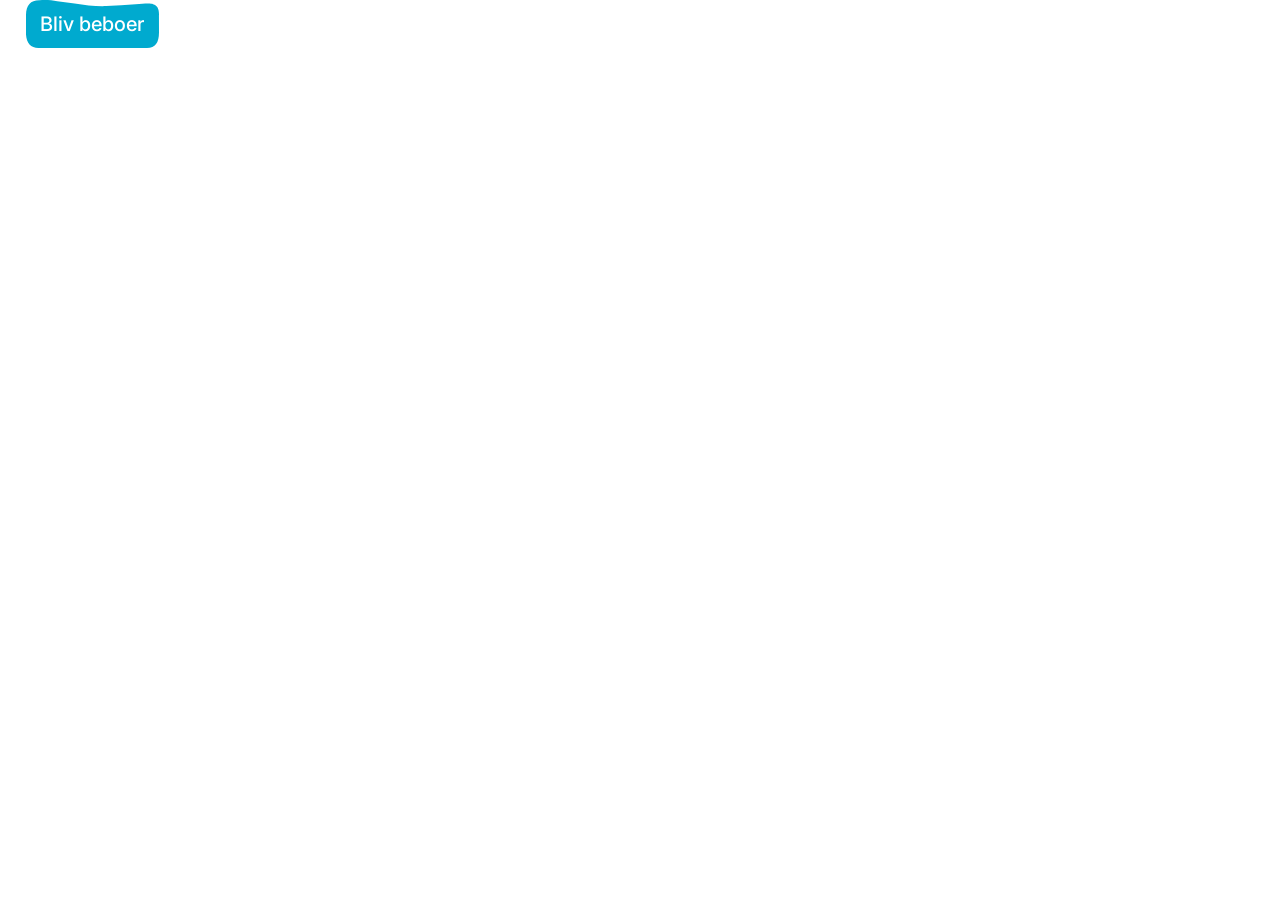
<file: components/buttons/index.html>
<!DOCTYPE html>
<html lang="da">

<head>
    <meta charset="UTF-8">
    <meta name="viewport" content="width=device-width, initial-scale=1.0">
    <link rel="stylesheet" href="buttons.css">
    <link rel="preconnect" href="https://fonts.googleapis.com">
    <link rel="preconnect" href="https://fonts.gstatic.com" crossorigin>
    <link
        href="https://fonts.googleapis.com/css2?family=Inter:ital,opsz,wght@0,14..32,100..900;1,14..32,100..900&display=swap"
        rel="stylesheet">
    <link rel="preconnect" href="https://fonts.googleapis.com">
    <link rel="preconnect" href="https://fonts.gstatic.com" crossorigin>
    <link href="https://fonts.googleapis.com/css2?family=Plus+Jakarta+Sans:ital,wght@0,200..800;1,200..800&display=swap"
        rel="stylesheet">
    <title>Metal kollegiet</title>

</head>
<body>
    
    <button class="all-buttons" href="#">Bliv beboer</button>

</body>
</html>
</file>
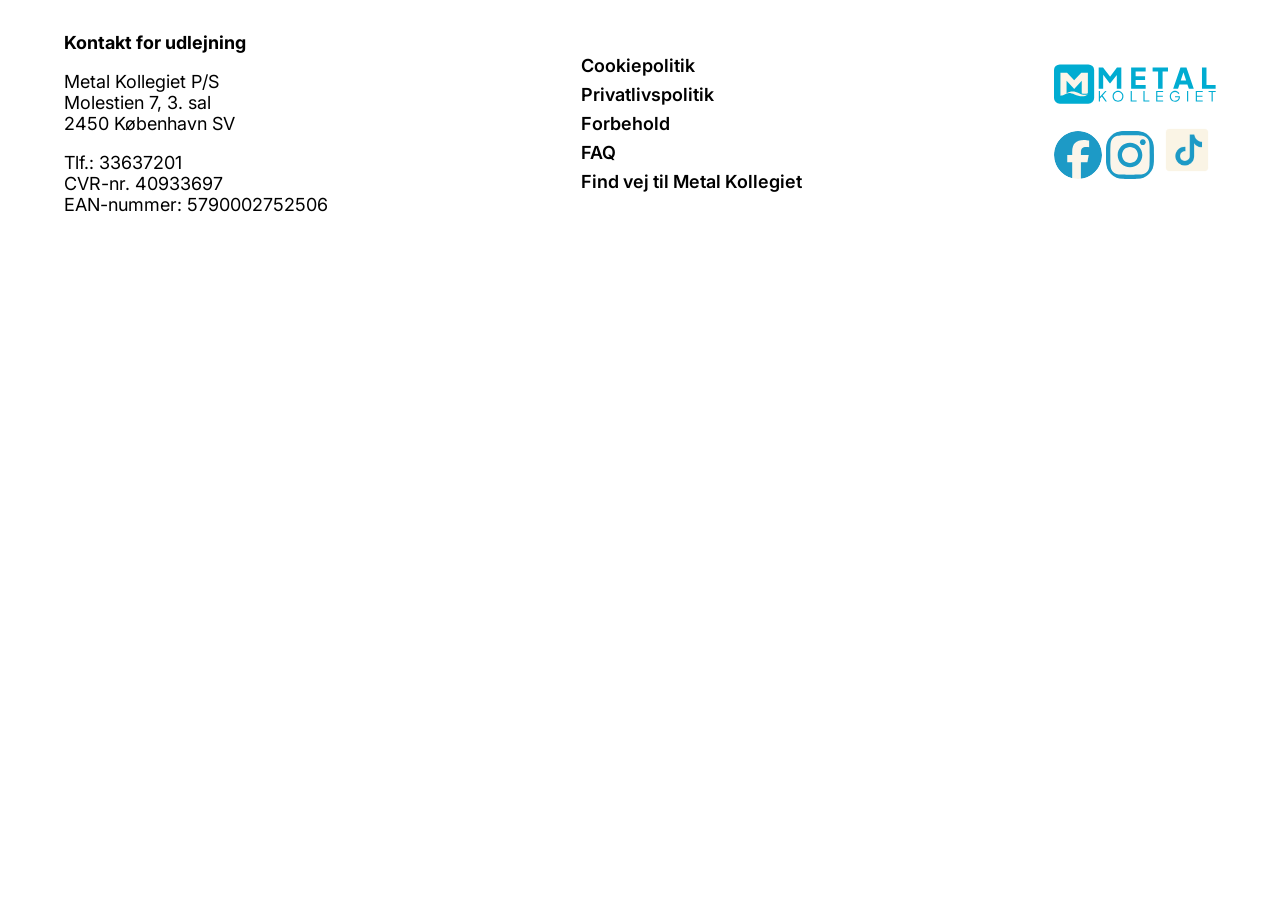
<file: components/footer/index.html>
<!DOCTYPE html>
<html lang="da">

<head>
    <meta charset="UTF-8">
    <meta name="viewport" content="width=device-width, initial-scale=1.0">
    <link rel="stylesheet" href="footer.css">
    <link rel="preconnect" href="https://fonts.googleapis.com">
    <link rel="preconnect" href="https://fonts.gstatic.com" crossorigin>
    <link
        href="https://fonts.googleapis.com/css2?family=Inter:ital,opsz,wght@0,14..32,100..900;1,14..32,100..900&display=swap"
        rel="stylesheet">
    <link rel="preconnect" href="https://fonts.googleapis.com">
    <link rel="preconnect" href="https://fonts.gstatic.com" crossorigin>
    <link href="https://fonts.googleapis.com/css2?family=Plus+Jakarta+Sans:ital,wght@0,200..800;1,200..800&display=swap"
        rel="stylesheet">
    <title>Metal kollegiet</title>

</head>
<body>
    
    <footer class="c-footer">
        <address>
            <span class="bold">Kontakt for udlejning</span>
            <br>
            <span>Metal Kollegiet P/S</span>
            <span>Molestien 7, 3. sal</span>
            <span>2450 København SV</span>
            <br>
            <a href="tel:33637201">
                Tlf.: 33637201
            </a>
            <span>CVR-nr. 40933697</span>
            <span>EAN-nummer: 5790002752506</span>
        </address>
        <ul role="list" class="links">
            <li><a href="#">Cookiepolitik</a></li>
            <li><a href="#">Privatlivspolitik</a></li>
            <li><a href="#">Forbehold</a></li>
            <li><a href="#">FAQ</a></li>
            <li><a href="#">Find vej til Metal Kollegiet</a></li>
        </ul>
        <div class="logo-and-socials">
            <img src="./icons/logo-desktop.svg" alt="Gå tilbage til forsiden">
            <div class="social-icons">
                <a href="#"><img src="./icons/facebook.svg" alt="Facebook"></a>
                <a href="#"><img src="./icons/instagram.svg" alt="Instagram"></a>
                <a href="#"><img src="./icons/tiktok.svg" alt="TikTok"></a>
            </div>
        </div>
    </footer>

</body>
</html>
</file>
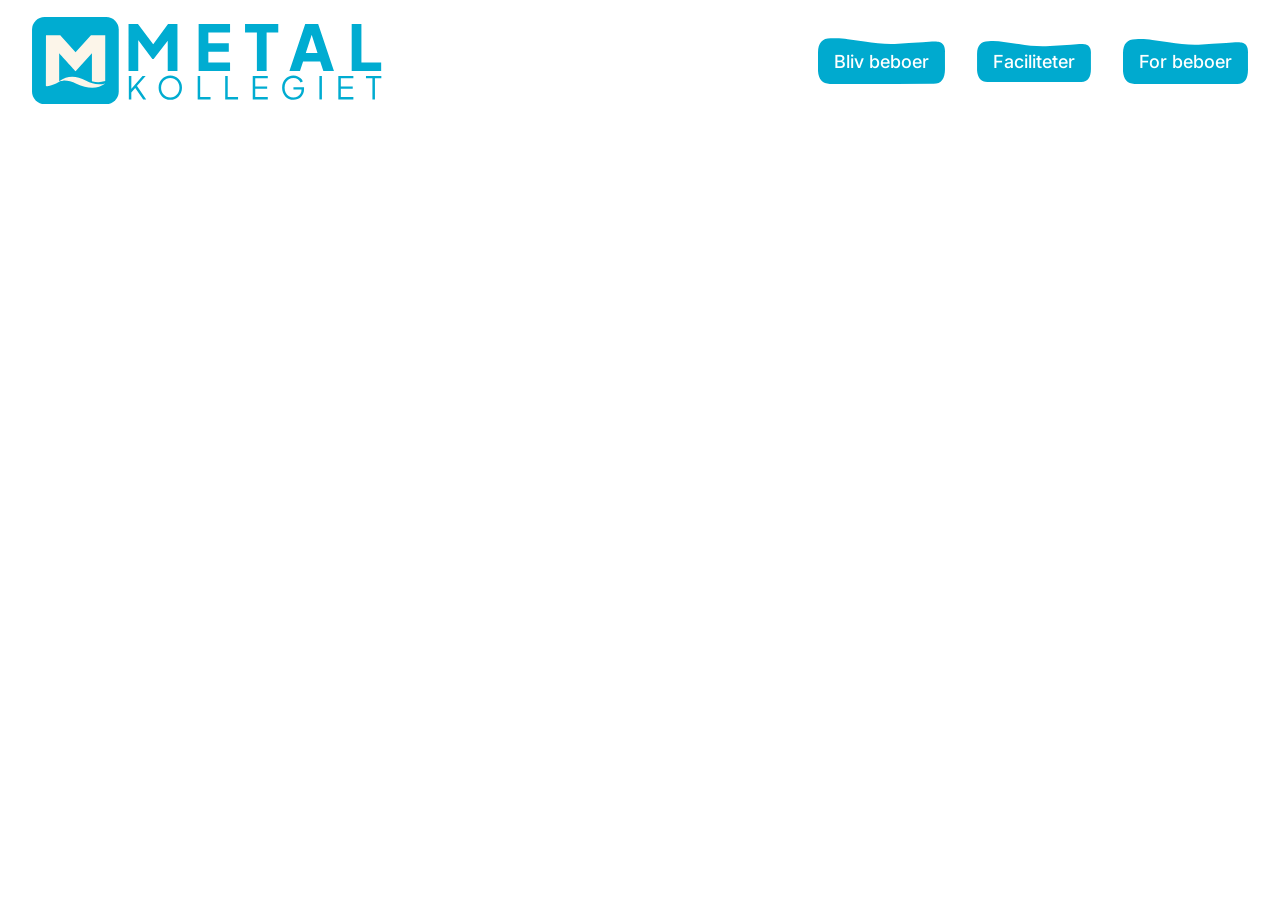
<file: components/navbar/index.html>
<!DOCTYPE html>
<html lang="da">

<head>
    <meta charset="UTF-8">
    <meta name="viewport" content="width=device-width, initial-scale=1.0">
    <link rel="stylesheet" href="navbar.css">
    <link rel="preconnect" href="https://fonts.googleapis.com">
    <link rel="preconnect" href="https://fonts.gstatic.com" crossorigin>
    <link
        href="https://fonts.googleapis.com/css2?family=Inter:ital,opsz,wght@0,14..32,100..900;1,14..32,100..900&display=swap"
        rel="stylesheet">
    <link rel="preconnect" href="https://fonts.googleapis.com">
    <link rel="preconnect" href="https://fonts.gstatic.com" crossorigin>
    <link href="https://fonts.googleapis.com/css2?family=Plus+Jakarta+Sans:ital,wght@0,200..800;1,200..800&display=swap"
        rel="stylesheet">
    <title>Metal kollegiet</title>

</head>
<body>
    
    <header class="c-navbar">
        <img src="./icons/logo-desktop.svg" alt="Gå tilbage til forsiden">
        <nav>
            <ul role="list">
                <li><button href="#">Bliv beboer</button></li>
                <li><button href="#">Faciliteter</button></li>
                <li><button href="#">For beboer</button></li>
            </ul>
        </nav>
    </header>

</body>
</html>
</file>
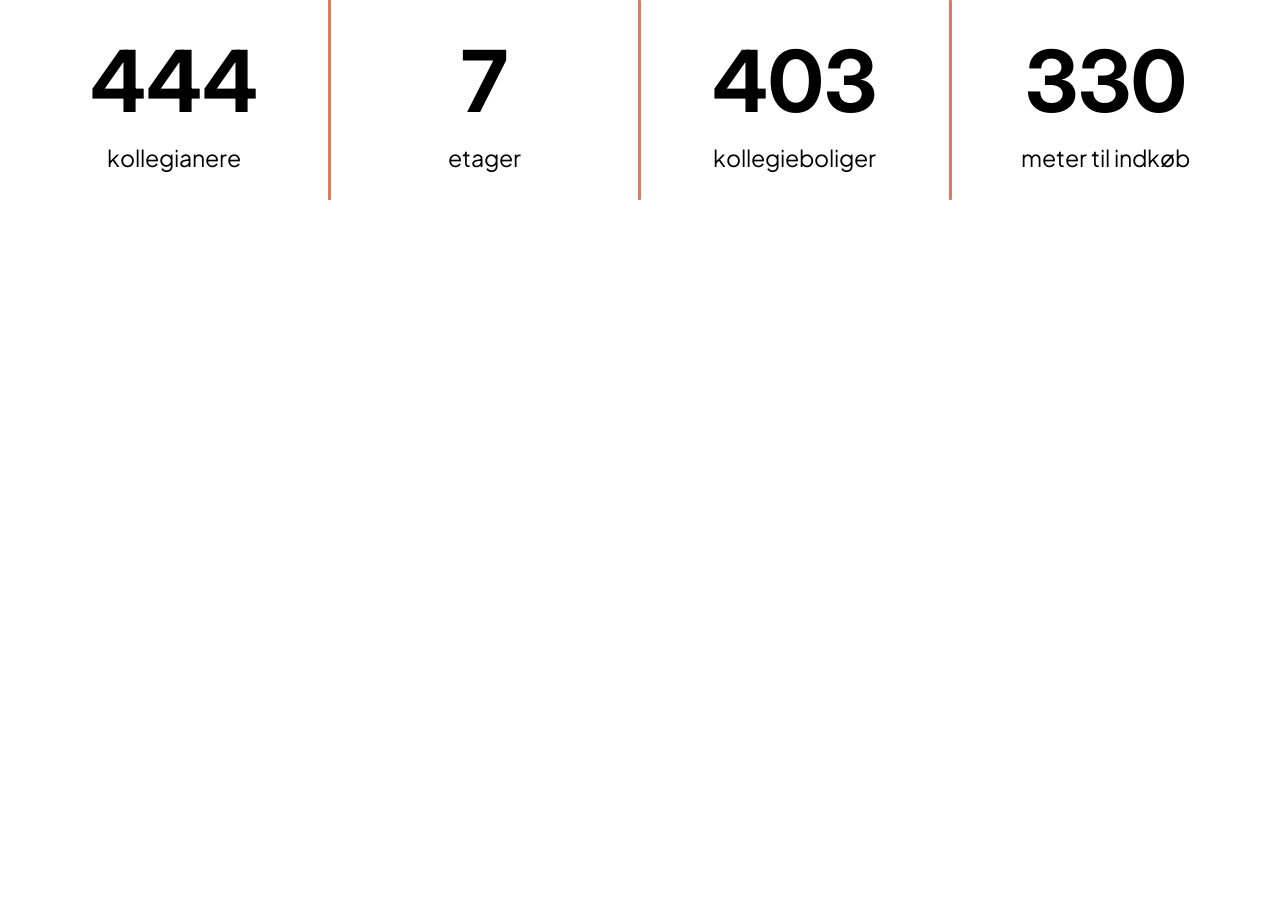
<file: components/stat-card/index.html>
<!DOCTYPE html>
<html lang="da">

<head>
    <meta charset="UTF-8">
    <meta name="viewport" content="width=device-width, initial-scale=1.0">
    <link rel="stylesheet" href="stat-card.css">
    <link rel="stylesheet" href="animation.css">
    <script src="countUpAnimation.js" defer></script>
    <link rel="preconnect" href="https://fonts.googleapis.com">
    <link rel="preconnect" href="https://fonts.gstatic.com" crossorigin>
    <link
        href="https://fonts.googleapis.com/css2?family=Inter:ital,opsz,wght@0,14..32,100..900;1,14..32,100..900&display=swap"
        rel="stylesheet">
    <link rel="preconnect" href="https://fonts.googleapis.com">
    <link rel="preconnect" href="https://fonts.gstatic.com" crossorigin>
    <link href="https://fonts.googleapis.com/css2?family=Plus+Jakarta+Sans:ital,wght@0,200..800;1,200..800&display=swap"
        rel="stylesheet">
    <title>Metal kollegiet</title>
</head>

<body>

    <ul role="list" class="stat-card-c">
        <li class="stat">
            <div class="number integer-number-animation" aria-hidden="true" data-value="444"></div>
            <h2 class="visually-hidden">444</h2>
            <p>kollegianere</p>
        </li>
        <li class="stat">
            <div class="number integer-number-animation" aria-hidden="true" data-value="7"></div>
            <h2 class="visually-hidden">7</h2>
            <p>etager</p>
        </li>
        <li class="stat">
            <div class="number integer-number-animation" aria-hidden="true" data-value="403"></div>
            <h2 class="visually-hidden">403</h2>
            <p>kollegieboliger</p>
        </li>
        <li class="stat">
            <div class="number integer-number-animation" aria-hidden="true" data-value="330"></div>
            <h2 class="visually-hidden">330</h2>
            <p>meter til indkøb</p>
        </li>
    </ul>

</body>

</html>
</file>
<file: components/buttons/buttons.css>
* {
  box-sizing: border-box;
  margin: 0;
  padding: 0;
}

:root {
  /* Colors */
  --orange-color: #E07A5F;
  --blue-color: #00AACF;
  --blue-hover-color: #00708A;
  --white-color: #FFFFFF;

  /* Fonts */
  --font-heading: "Inter", sans-serif;
  --font-text: "Plus Jakarta Sans", sans-serif;

  /* Font Weights */
  --font-weight-regular: 400;
  --font-weight-medium: 500;
  --font-weight-semi-bold: 600;
  --font-weight-bold: 700;
}

ul[role="list"] {
  list-style: none;
}

.visually-hidden {
    position: absolute;
    width: 1px;
    height: 1px;
    overflow: hidden;
    white-space: nowrap;
    clip: rect(0 0 0 0);
    clip-path: inset(50%);
}

/****** DESKTOP ******/

    .all-buttons {
      background-color: var(--blue-color);
      mask-image: url('./icons/button.svg');
      mask-size: contain;
      mask-repeat: no-repeat;
      mask-position: center;
      padding: 0.75rem 2.5rem;
      border: none;
      cursor: pointer;
      color: var(--white-color);
      font-size: 20px;
      font-family: var(--font-heading);
      font-weight: var(--font-weight-medium);
      transition: 0.2s ease-in-out;

      @media (max-width: 768px) {
        padding: 0.5rem 1.5rem;
        font-size: 16px;
      }

      &:hover {
        background-color: var(--blue-hover-color);
      }
    }
</file>
<file: components/footer/footer.css>
* {
  box-sizing: border-box;
  margin: 0;
  padding: 0;
}

:root {
  /* Colors */
  --orange-color: #E07A5F;

  /* Fonts */
  --font-heading: "Inter", sans-serif;
  --font-text: "Plus Jakarta Sans", sans-serif;

    /* Font Weights */
  --font-weight-regular: 400;
  --font-weight-medium: 500;
  --font-weight-semi-bold: 600;
  --font-weight-bold: 700;
}

ul[role="list"] {
  list-style: none;
}

.visually-hidden {
    position: absolute;
    width: 1px;
    height: 1px;
    overflow: hidden;
    white-space: nowrap;
    clip: rect(0 0 0 0);
    clip-path: inset(50%);
}

/****** DESKTOP ******/

.c-footer {
  display: flex;
  flex-wrap: wrap;
  justify-content: space-between;
  align-items: center;
  padding: 2rem 4rem;
  gap: 50px;

  address {
    font-style: normal;

    span {
      display: block;
      font-family: var(--font-heading);
      font-size: 18px;
    }

    a {
      font-family: var(--font-heading);
      font-size: 18px;
      color: black;
      text-decoration: none;
    }

    .bold {
      font-weight: var(--font-weight-bold);
    }
  }

  .links {
    display: flex;
    flex-direction: column;
    gap: 1ch;

    a {
      font-family: var(--font-heading);
      font-size: 18px;
      color: black;
      font-weight: var(--font-weight-semi-bold);
      text-decoration: none;

      &:hover {
        text-decoration: underline;
      }
    }
  }

  .logo-and-socials {
    display: flex;
    flex-direction: column;
    gap: 1rem;

    /* img {
      max-width: 250px;
      width: 100%;
    } */
  }
}
</file>
<file: components/navbar/navbar.css>
* {
  box-sizing: border-box;
  margin: 0;
  padding: 0;
}

:root {
  /* Colors */
  --orange-color: #E07A5F;
  --blue-color: #00AACF;
  --blue-hover-color: #00708A;
  --white-color: #FFFFFF;

  /* Fonts */
  --font-heading: "Inter", sans-serif;
  --font-text: "Plus Jakarta Sans", sans-serif;

  /* Font Weights */
  --font-weight-regular: 400;
  --font-weight-medium: 500;
  --font-weight-semi-bold: 600;
  --font-weight-bold: 700;
}

ul[role="list"] {
  list-style: none;
}

.visually-hidden {
    position: absolute;
    width: 1px;
    height: 1px;
    overflow: hidden;
    white-space: nowrap;
    clip: rect(0 0 0 0);
    clip-path: inset(50%);
}

/****** DESKTOP ******/

.c-navbar {
  display: flex;
  justify-content: space-between;
  align-items: center;
  padding: 1rem 2rem;

  img {
    max-width: 350px;
    width: 100%;

    @media (max-width: 768px) {
      max-width: 35px;
    }
  }

  ul {
    display: flex;
    gap: 2rem;

    button {
      background-color: var(--blue-color);
      mask-image: url('./icons/button.svg');
      mask-size: contain;
      mask-repeat: no-repeat;
      mask-position: center;
      padding: 1rem;
      border: none;
      cursor: pointer;
      color: var(--white-color);
      font-size: 18px;
      font-family: var(--font-heading);
      font-weight: var(--font-weight-medium);
      transition: 0.2s ease-in-out;

      &:hover {
        background-color: var(--blue-hover-color);
      }
    }
  }
}
</file>
<file: components/stat-card/stat-card.css>
* {
  box-sizing: border-box;
  margin: 0;
  padding: 0;
}

:root {
  /* Colors */
  --orange-color: #E07A5F;

  /* Fonts */
  --font-heading: "Inter", sans-serif;
  --font-text: "Plus Jakarta Sans", sans-serif;
}

ul[role="list"] {
  list-style: none;
}

.visually-hidden {
    position: absolute;
    width: 1px;
    height: 1px;
    overflow: hidden;
    white-space: nowrap;
    clip: rect(0 0 0 0);
    clip-path: inset(50%);
}

/****** DESKTOP ******/

.stat-card-c {
  display: flex;
  justify-content: center;
  align-items: center;
  padding-inline: 20px;

  @media (max-width: 768px) {
    flex-direction: column;
  }

  
  .stat {
    display: flex;
    flex-direction: column;
    justify-content: center;
    align-items: center;
    height: 200px;
    max-width: 320px;
    width: 100%;
    gap: 10px;
    
    .number {
      font-family: var(--font-heading);
      font-size: clamp(48px, 29.6727px + 4.3636vw, 96px); /* @link https://utopia.fyi/clamp/calculator?a=420,1520,48—96 */
      font-weight: 700;
    }
    
    p {
      font-family: var(--font-text);
      font-size: clamp(20px, 18.4727px + 0.3636vw, 24px);
      font-weight: 400;
      text-wrap: balance;
      word-wrap: break-word;
    } 

    &:not(:last-child) {
      border-right: 3px solid var(--orange-color);
      border-radius: 1px;

      @media (max-width: 768px) {
        border-right: none;
        border-bottom: 3px solid var(--orange-color);
      }
    }
  }
}
</file>
<file: components/stat-card/animation.css>
:root {
    --ease-custom: cubic-bezier(0.052, 0.756, 0.032, 0.967);
}


@property --integer-num {
  syntax: "<integer>";
  initial-value: 0;
  inherits: false;
}

.integer-number-animation {
    --integer-num: 0;
    counter-reset: num var(--integer-num);
    transition: --integer-num 3s var(--ease-custom);

    &::before {
      content: counter(num);
    }
}
</file>
